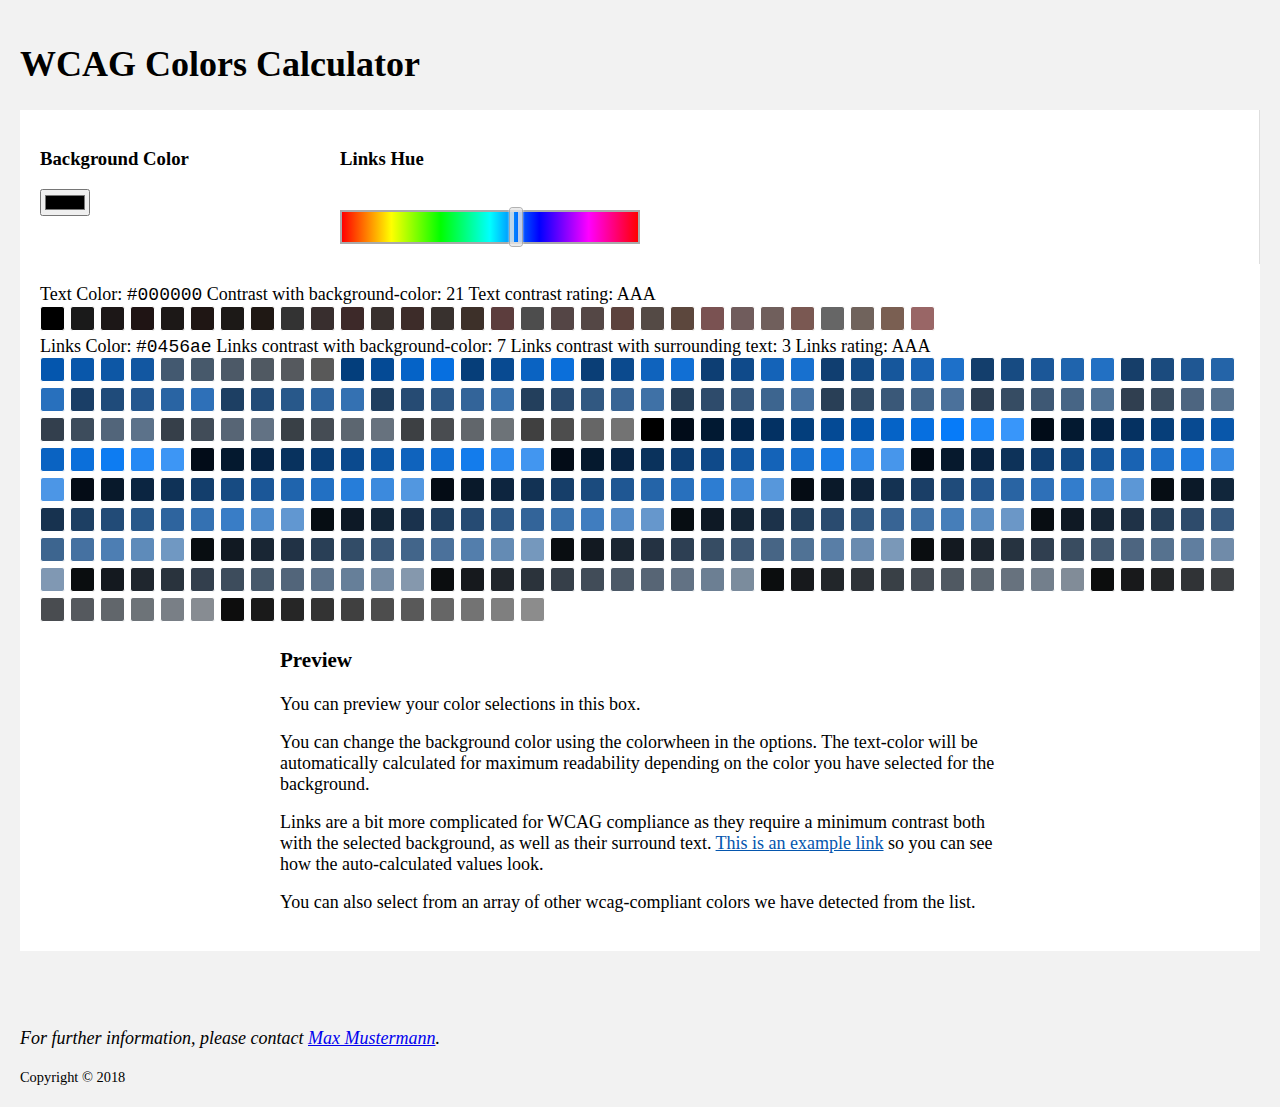
<file: demo/index.html>
<!DOCTYPE html>
<html lang="en">
<head>
	<meta charset="utf-8">

	<title>WCAG-Colors Calculator</title>
	<meta name="description" content="Find accessible color combinations">
	<meta name="viewport" content="width=device-width, initial-scale=1.0, shrink-to-fit=no">
	<link href="css/normalize.css" rel="stylesheet" media="all">
	<link href="css/styles.css" rel="stylesheet" media="all">
</head>
<body>
	<header role="banner">
		<h1>WCAG Colors Calculator</h1>
	</header>

	<div class="wrap">
		<main role="main">
			<section id="content">
				<header id="settingsWrapper">
					<div>
						<h3>Background Color</h3>
						<input id="color-picker-container" type="color" value="#fff">	
					</div>
					<div>
						<h3>Links Hue</h3>
						<div id="hue-slider"></div>	
					</div>
				</header>
				<article id="preview">
					<div class="details">
						<div class="selectedTextColorIndicator"></div>
						<div class="altTextColors"></div>
						<div class="selectedLinksColorIndicator"></div>
						<div class="altLinkColors"></div>
					</div>
					<div class="content">
						<h3>Preview</h3>
						<p>You can preview your color selections in this box.</p>
						<p>You can change the background color using the colorwheen in the options. The text-color will be automatically calculated for maximum readability depending on the color you have selected for the background.</p>
						<p>Links are a bit more complicated for WCAG compliance as they require a minimum contrast both with the selected background, as well as their surround text. <a id="linkPreview" href="#">This is an example link</a> so you can see how the auto-calculated values look.</p>
						<p>You can also select from an array of other wcag-compliant colors we have detected from the list.</p>
					</div>
				</article>
			</section>
		</main>
	</div>
	<footer role="contentinfo">
		<address>
		  <p>For further information, please contact <a href="mailto:admin@example.com">Max Mustermann</a>.</p>
		</address>
		<small>Copyright &copy; <time>2018</time></small>
	</footer>
	<script src="js/iro.min.js"></script>
	<!-- <script src="js/iro-transparency-plugin.min.js"></script> -->
	<script src="js/jquery.min.js"></script>
	<script src="js/jquery-ui.min.js"></script>
	<script src="js/wcagColors.js"></script>
	<script src="js/app.js"></script>
</body>
</html>
</file>
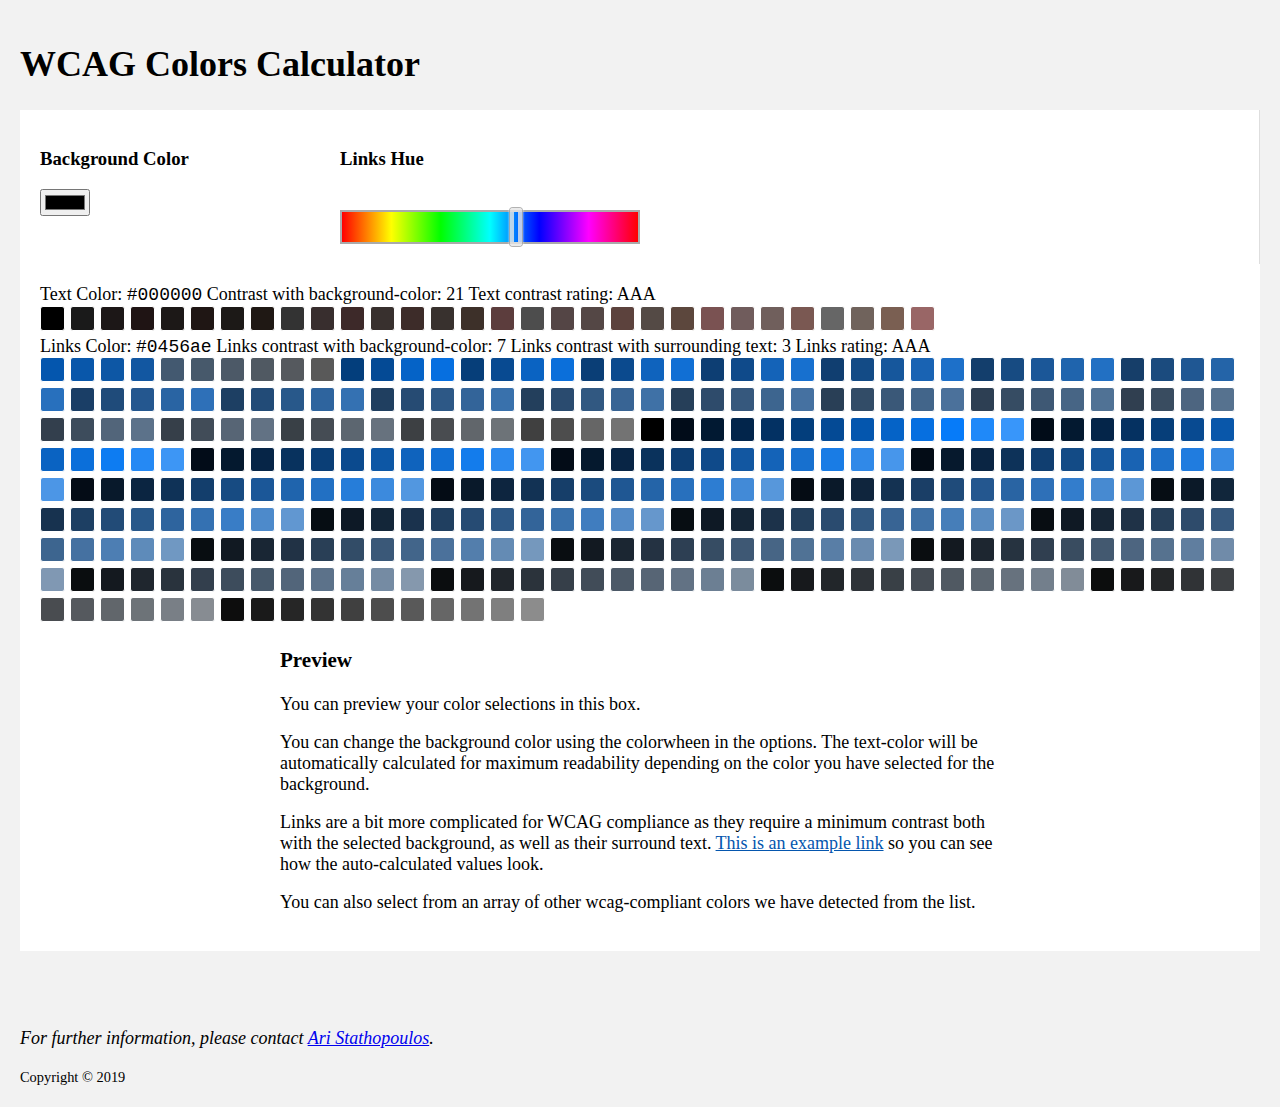
<file: docs/demo/index.html>
<!DOCTYPE html>
<html lang="en">
<head>
	<meta charset="utf-8">

	<title>WCAG-Colors Calculator</title>
	<meta name="description" content="Find accessible color combinations">
	<meta name="viewport" content="width=device-width, initial-scale=1.0, shrink-to-fit=no">
	<link href="css/normalize.css" rel="stylesheet" media="all">
	<link href="css/styles.css" rel="stylesheet" media="all">
</head>
<body>
	<header role="banner">
		<h1>WCAG Colors Calculator</h1>
	</header>

	<div class="wrap">
		<main role="main">
			<section id="content">
				<header id="settingsWrapper">
					<div>
						<h3>Background Color</h3>
						<input id="color-picker-container" type="color" value="#fff">	
					</div>
					<div>
						<h3>Links Hue</h3>
						<div id="hue-slider"></div>	
					</div>
				</header>
				<article id="preview">
					<div class="details">
						<div class="selectedTextColorIndicator"></div>
						<div class="altTextColors"></div>
						<div class="selectedLinksColorIndicator"></div>
						<div class="altLinkColors"></div>
					</div>
					<div class="content">
						<h3>Preview</h3>
						<p>You can preview your color selections in this box.</p>
						<p>You can change the background color using the colorwheen in the options. The text-color will be automatically calculated for maximum readability depending on the color you have selected for the background.</p>
						<p>Links are a bit more complicated for WCAG compliance as they require a minimum contrast both with the selected background, as well as their surround text. <a id="linkPreview" href="#">This is an example link</a> so you can see how the auto-calculated values look.</p>
						<p>You can also select from an array of other wcag-compliant colors we have detected from the list.</p>
					</div>
				</article>
			</section>
		</main>
	</div>
	<footer role="contentinfo">
		<address>
		  <p>For further information, please contact <a href="mailto:aristath@gmail.com">Ari Stathopoulos</a>.</p>
		</address>
		<small>Copyright &copy; <time>2019</time></small>
	</footer>
	<script src="js/iro.min.js"></script>
	<!-- <script src="js/iro-transparency-plugin.min.js"></script> -->
	<script src="js/jquery.min.js"></script>
	<script src="js/jquery-ui.min.js"></script>
	<script src="js/wcagColors.js"></script>
	<script src="js/app.js"></script>
</body>
</html>
</file>
<file: demo/css/styles.css>
body {
	background-color: #f2f2f2;
	font-size: 18px;
	padding: 20px;
}

#content {
	/* display: grid; */
	/* grid-template-columns: min-content 500px 1fr; */
	/* grid-gap: 20px; */
	min-height: 100vh;
}

#settingsWrapper {
	padding: 20px;
	background-color: #fff;
	border-right: 1px solid #dedede;
	font-size: 16px;
	display: flex;
	flex-wrap: wrap;
}

#settingsWrapper > * {
	min-width: 300px;
}

#preview {
	padding: 20px;
}

#preview .content {
	max-width: 40em;
	margin-left: auto;
	margin-right: auto;
}

.altTextColors,
.altLinkColors {
	display: flex;
	flex-wrap: wrap;
}

.altColor,
.altLinkColor {
	padding: 3px;
	font-size: 12px;
	font-weight: 400;
	border: 1px solid currentColor;
	box-shadow: none;
	font-family: monospace;
	color: attr(data-color);
	width: 25px;
	height: 25px;
	border-radius: 3px;
	margin: 0 5px 5px 0;
}

.altColor span,
.altLinkColor span {
	display: none;
}

.altColor:hover,
.altColor:focus,
.altColor:active,
.altLinkColor:hover,
.altLinkColor:focus,
.altLinkColor:active {
	width: auto;
}

.altColor:hover span,
.altColor:focus span,
.altColor:active span,
.altLinkColor:hover span,
.altLinkColor:focus span,
.altLinkColor:active span {
	display: inline;
}

#hue-slider {
	margin-top: 40px;
	position: relative;
	background-image: -webkit-linear-gradient(left, hsla(0, 100%, 50%, 1), hsla(10, 100%, 50%, 1), hsla(20, 100%, 50%, 1), hsla(30, 100%, 50%, 1), hsla(40, 100%, 50%, 1), hsla(50, 100%, 50%, 1), hsla(60, 100%, 50%, 1), hsla(70, 100%, 50%, 1), hsla(80, 100%, 50%, 1), hsla(90, 100%, 50%, 1), hsla(100, 100%, 50%, 1), hsla(110, 100%, 50%, 1), hsla(120, 100%, 50%, 1), hsla(130, 100%, 50%, 1), hsla(140, 100%, 50%, 1), hsla(150, 100%, 50%, 1), hsla(160, 100%, 50%, 1), hsla(170, 100%, 50%, 1), hsla(180, 100%, 50%, 1), hsla(190, 100%, 50%, 1), hsla(200, 100%, 50%, 1), hsla(210, 100%, 50%, 1), hsla(220, 100%, 50%, 1), hsla(230, 100%, 50%, 1), hsla(240, 100%, 50%, 1), hsla(250, 100%, 50%, 1), hsla(260, 100%, 50%, 1), hsla(270, 100%, 50%, 1), hsla(280, 100%, 50%, 1), hsla(290, 100%, 50%, 1), hsla(300, 100%, 50%, 1), hsla(310, 100%, 50%, 1), hsla(320, 100%, 50%, 1), hsla(330, 100%, 50%, 1), hsla(340, 100%, 50%, 1), hsla(350, 100%, 50%, 1), hsla(360, 100%, 50%, 1));
	background: -moz-linear-gradient(left, hsla(0, 100%, 50%, 1), hsla(10, 100%, 50%, 1), hsla(20, 100%, 50%, 1), hsla(30, 100%, 50%, 1), hsla(40, 100%, 50%, 1), hsla(50, 100%, 50%, 1), hsla(60, 100%, 50%, 1), hsla(70, 100%, 50%, 1), hsla(80, 100%, 50%, 1), hsla(90, 100%, 50%, 1), hsla(100, 100%, 50%, 1), hsla(110, 100%, 50%, 1), hsla(120, 100%, 50%, 1), hsla(130, 100%, 50%, 1), hsla(140, 100%, 50%, 1), hsla(150, 100%, 50%, 1), hsla(160, 100%, 50%, 1), hsla(170, 100%, 50%, 1), hsla(180, 100%, 50%, 1), hsla(190, 100%, 50%, 1), hsla(200, 100%, 50%, 1), hsla(210, 100%, 50%, 1), hsla(220, 100%, 50%, 1), hsla(230, 100%, 50%, 1), hsla(240, 100%, 50%, 1), hsla(250, 100%, 50%, 1), hsla(260, 100%, 50%, 1), hsla(270, 100%, 50%, 1), hsla(280, 100%, 50%, 1), hsla(290, 100%, 50%, 1), hsla(300, 100%, 50%, 1), hsla(310, 100%, 50%, 1), hsla(320, 100%, 50%, 1), hsla(330, 100%, 50%, 1), hsla(340, 100%, 50%, 1), hsla(350, 100%, 50%, 1), hsla(360, 100%, 50%, 1));
	height: 30px;
	border: 2px solid #aaa;
}

#hue-slider .ui-slider-handle {
	width: 10px;
	height: 10px;
	display: block;
	width: 4px;
	height: 100%;
	position: absolute;
	display: block;
	border: 4px solid hsla(0, 0%, 90%, .9);
	box-shadow: 0 0 0 1px #aaa, 0 0 2px 1px #fff;
	top: -4px;
	opacity: .9;
	border-radius: 3px;
	margin-left: -6px;
}
</file>
<file: docs/demo/css/styles.css>
body {
	background-color: #f2f2f2;
	font-size: 18px;
	padding: 20px;
}

#content {
	/* display: grid; */
	/* grid-template-columns: min-content 500px 1fr; */
	/* grid-gap: 20px; */
	min-height: 100vh;
}

#settingsWrapper {
	padding: 20px;
	background-color: #fff;
	border-right: 1px solid #dedede;
	font-size: 16px;
	display: flex;
	flex-wrap: wrap;
}

#settingsWrapper > * {
	min-width: 300px;
}

#preview {
	padding: 20px;
}

#preview .content {
	max-width: 40em;
	margin-left: auto;
	margin-right: auto;
}

.altTextColors,
.altLinkColors {
	display: flex;
	flex-wrap: wrap;
}

.altColor,
.altLinkColor {
	padding: 3px;
	font-size: 12px;
	font-weight: 400;
	border: 1px solid currentColor;
	box-shadow: none;
	font-family: monospace;
	color: attr(data-color);
	width: 25px;
	height: 25px;
	border-radius: 3px;
	margin: 0 5px 5px 0;
}

.altColor span,
.altLinkColor span {
	display: none;
}

.altColor:hover,
.altColor:focus,
.altColor:active,
.altLinkColor:hover,
.altLinkColor:focus,
.altLinkColor:active {
	width: auto;
}

.altColor:hover span,
.altColor:focus span,
.altColor:active span,
.altLinkColor:hover span,
.altLinkColor:focus span,
.altLinkColor:active span {
	display: inline;
}

#hue-slider {
	margin-top: 40px;
	position: relative;
	background-image: -webkit-linear-gradient(left, hsla(0, 100%, 50%, 1), hsla(10, 100%, 50%, 1), hsla(20, 100%, 50%, 1), hsla(30, 100%, 50%, 1), hsla(40, 100%, 50%, 1), hsla(50, 100%, 50%, 1), hsla(60, 100%, 50%, 1), hsla(70, 100%, 50%, 1), hsla(80, 100%, 50%, 1), hsla(90, 100%, 50%, 1), hsla(100, 100%, 50%, 1), hsla(110, 100%, 50%, 1), hsla(120, 100%, 50%, 1), hsla(130, 100%, 50%, 1), hsla(140, 100%, 50%, 1), hsla(150, 100%, 50%, 1), hsla(160, 100%, 50%, 1), hsla(170, 100%, 50%, 1), hsla(180, 100%, 50%, 1), hsla(190, 100%, 50%, 1), hsla(200, 100%, 50%, 1), hsla(210, 100%, 50%, 1), hsla(220, 100%, 50%, 1), hsla(230, 100%, 50%, 1), hsla(240, 100%, 50%, 1), hsla(250, 100%, 50%, 1), hsla(260, 100%, 50%, 1), hsla(270, 100%, 50%, 1), hsla(280, 100%, 50%, 1), hsla(290, 100%, 50%, 1), hsla(300, 100%, 50%, 1), hsla(310, 100%, 50%, 1), hsla(320, 100%, 50%, 1), hsla(330, 100%, 50%, 1), hsla(340, 100%, 50%, 1), hsla(350, 100%, 50%, 1), hsla(360, 100%, 50%, 1));
	background: -moz-linear-gradient(left, hsla(0, 100%, 50%, 1), hsla(10, 100%, 50%, 1), hsla(20, 100%, 50%, 1), hsla(30, 100%, 50%, 1), hsla(40, 100%, 50%, 1), hsla(50, 100%, 50%, 1), hsla(60, 100%, 50%, 1), hsla(70, 100%, 50%, 1), hsla(80, 100%, 50%, 1), hsla(90, 100%, 50%, 1), hsla(100, 100%, 50%, 1), hsla(110, 100%, 50%, 1), hsla(120, 100%, 50%, 1), hsla(130, 100%, 50%, 1), hsla(140, 100%, 50%, 1), hsla(150, 100%, 50%, 1), hsla(160, 100%, 50%, 1), hsla(170, 100%, 50%, 1), hsla(180, 100%, 50%, 1), hsla(190, 100%, 50%, 1), hsla(200, 100%, 50%, 1), hsla(210, 100%, 50%, 1), hsla(220, 100%, 50%, 1), hsla(230, 100%, 50%, 1), hsla(240, 100%, 50%, 1), hsla(250, 100%, 50%, 1), hsla(260, 100%, 50%, 1), hsla(270, 100%, 50%, 1), hsla(280, 100%, 50%, 1), hsla(290, 100%, 50%, 1), hsla(300, 100%, 50%, 1), hsla(310, 100%, 50%, 1), hsla(320, 100%, 50%, 1), hsla(330, 100%, 50%, 1), hsla(340, 100%, 50%, 1), hsla(350, 100%, 50%, 1), hsla(360, 100%, 50%, 1));
	height: 30px;
	border: 2px solid #aaa;
}

#hue-slider .ui-slider-handle {
	width: 10px;
	height: 10px;
	display: block;
	width: 4px;
	height: 100%;
	position: absolute;
	display: block;
	border: 4px solid hsla(0, 0%, 90%, .9);
	box-shadow: 0 0 0 1px #aaa, 0 0 2px 1px #fff;
	top: -4px;
	opacity: .9;
	border-radius: 3px;
	margin-left: -6px;
}
</file>
